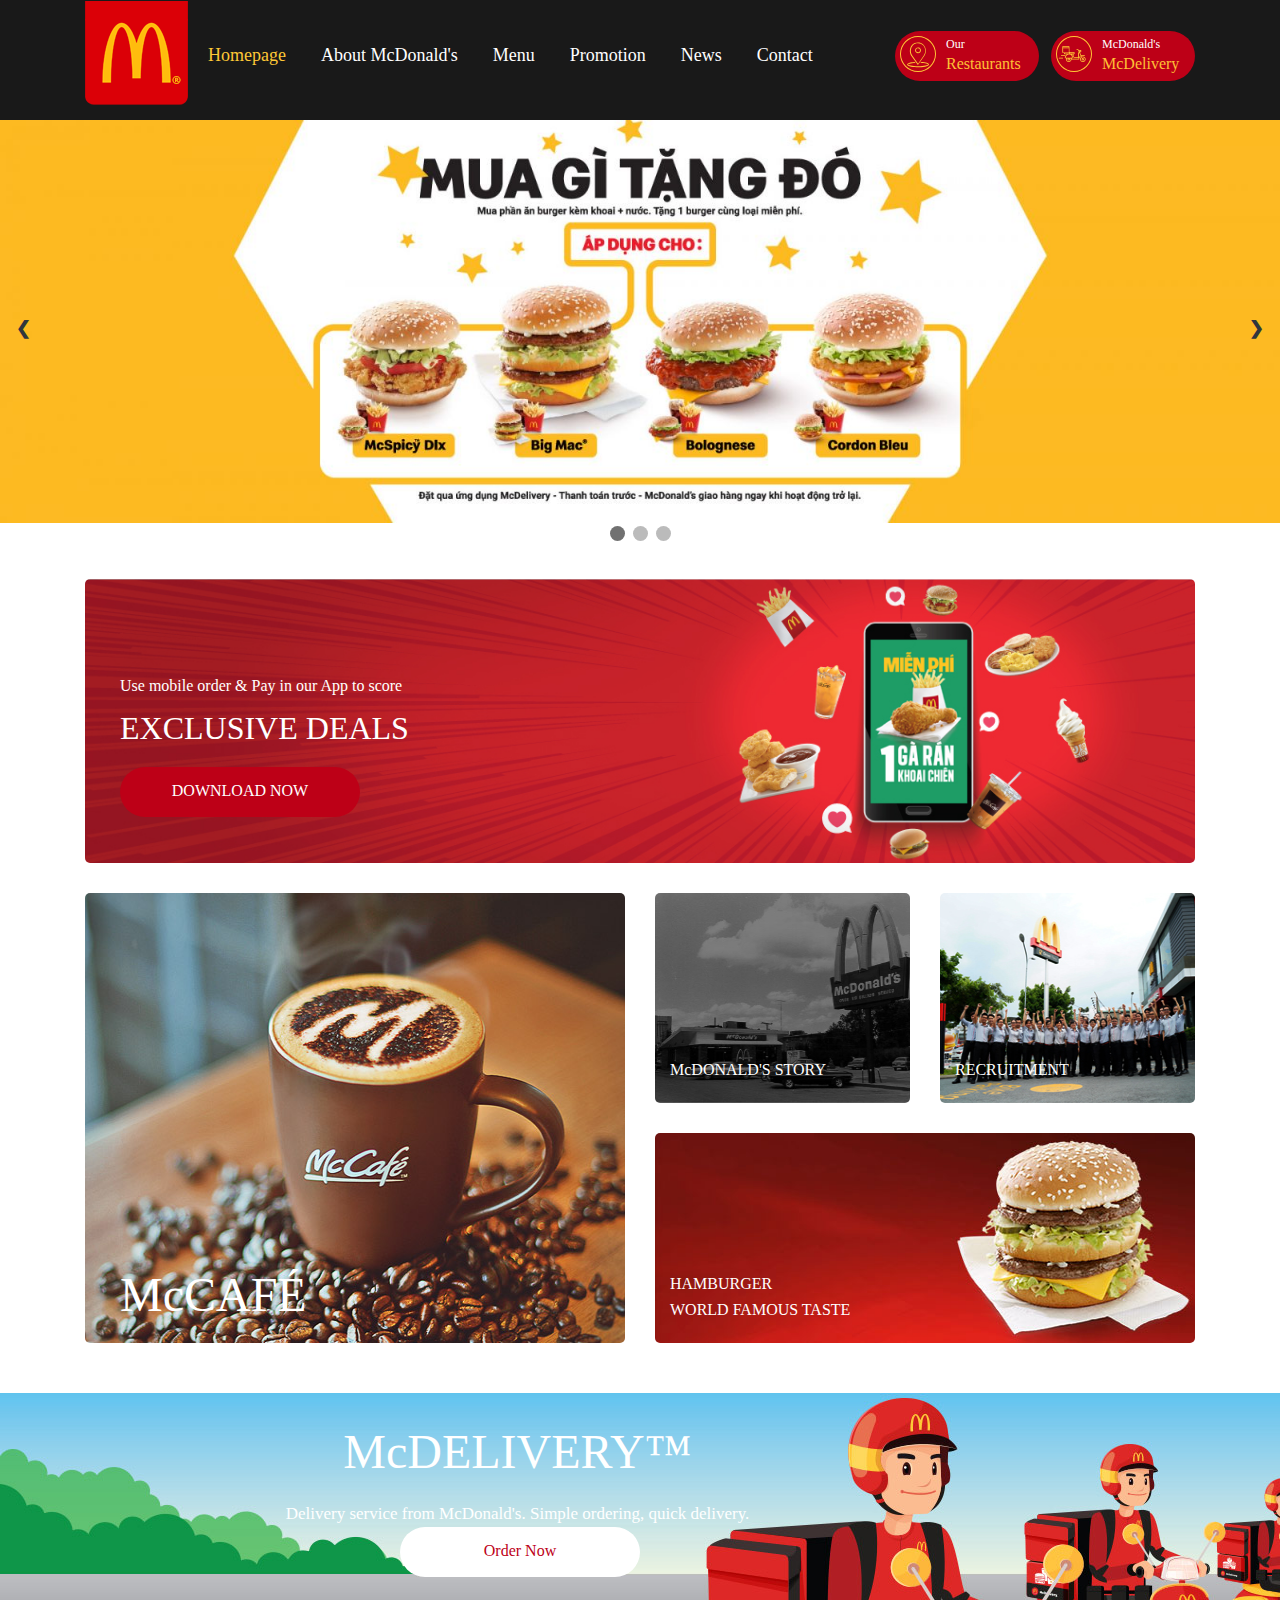
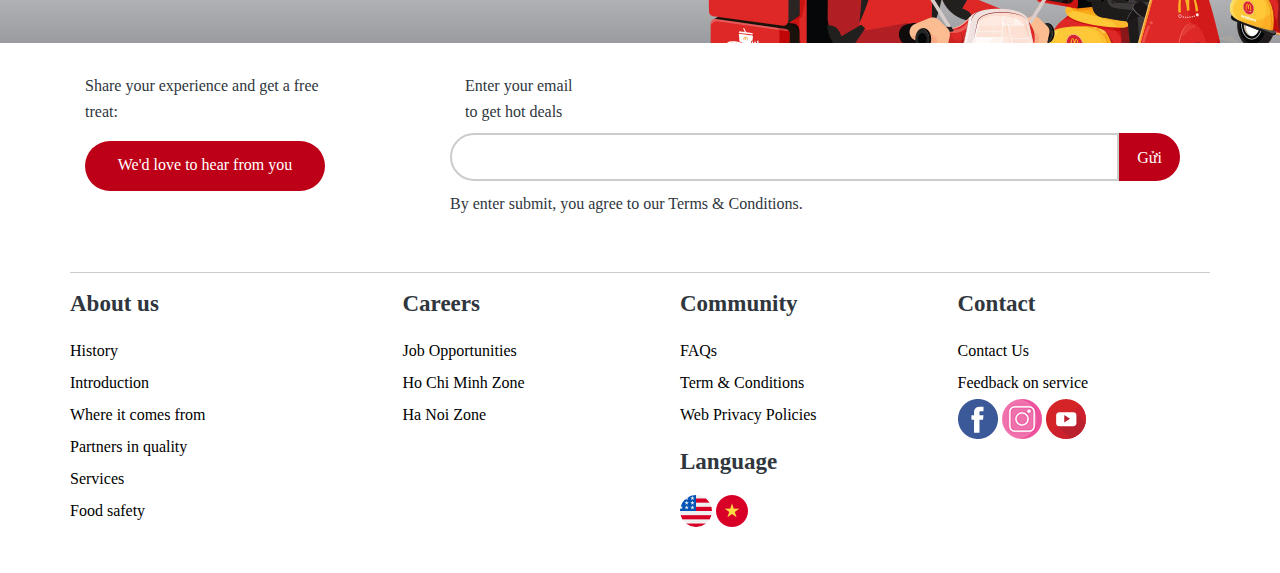
<file: html/index-us.html>
<!DOCTYPE html>
<html>

<head>
    <meta charset="utf-8">
    <title>Đồ Án McDonald's™ Tiếng Anh</title>
    <link rel="icon" href="../images/favicon.ico" type="image/x-icon" />
    <meta name="viewport" content="width=device-width, initial-scale=1.0">
    <!-- Latest compiled and minified CSS -->
    <link rel="stylesheet" href="https://maxcdn.bootstrapcdn.com/bootstrap/4.3.1/css/bootstrap.min.css">
    <!-- jQuery library -->
    <script src="https://ajax.googleapis.com/ajax/libs/jquery/3.4.1/jquery.min.js"></script>
    <!-- Popper JS -->
    <script src="https://cdnjs.cloudflare.com/ajax/libs/popper.js/1.14.7/umd/popper.min.js"></script>
    <!-- Latest compiled JavaScript -->
    <script src="https://maxcdn.bootstrapcdn.com/bootstrap/4.3.1/js/bootstrap.min.js"></script>
    <link rel="stylesheet" type="text/css" href="../CSS/style.css">
</head>

<body>
    <nav class="navbar navbar-expand-md navbar-dark bg-dark size_nav">
        <div class="container">
            <a class="navbar-branch logo_1" onclick="history.go(0)">
                <img style="margin: 0px 20px 00px 0px;" src="../images/logo-mcdonalds.png">
            </a>
            <button class="navbar-toggler" type="button" data-toggler="collapse" data-target="#navbarResponsive">
                <span class="navbar-toggler-icon"></span>
            </button>
            <div class="collapse navbar-collapse" id="navbarResponsive">
                <ul class="navbar-nav tmenu-home">
                    <li class="nav-item "><a class="navbar-link" style="color: #ffc836;" href="../index.html">Homepage</a></li>
                    <li class="nav-item"><a class="navbar-link" href="#">About McDonald's</a></li>
                    <li class="nav-item"><a class="navbar-link" href="menu_Chinh.html">Menu</a></li>
                    <li class="nav-item"><a class="navbar-link" href="#">Promotion</a></li>
                    <li class="nav-item"><a class="navbar-link" href="#">News</a></li>
                    <li class="nav-item"><a class="navbar-link" href="#">Contact</a></li>
                </ul>
            </div>
            <div class="size_heThong_giaoHang">
                <div class="check_in" onclick="location.href='https://mcdonalds.vn/cua-hang.html'">
                    <img class="left" src="../images/location.png">
                    <p class="text_heThong_giaoHang">Our<br><span class="span_heThong_giaoHang">Restaurants</span></p>
                </div>
                <div class="check_in" onclick="location.href='https://mcdelivery.vn/'">
                    <img class="left" src="../images/delivery-menu.png">
                    <p class="text_heThong_giaoHang">McDonald's<br><span class="span_heThong_giaoHang">McDelivery</span></p>
                </div>
            </div>
        </div>
    </nav>
    <div class="container-fluid nopadding">
        <div class="col-md-12 nopadding">
            <div class="slideshow-container">
                <div class="mySlides">
                    <img src="../images/mgtd_homeslide.jpg" class="size_img_slides">
                </div>
                <div class="mySlides">
                    <img src="../images/slider.jpg" class="size_img_slides">
                </div>
                <div class="mySlides">
                    <img src="../images/TOW_homeslide.jpg" class="size_img_slides">
                </div>
                <a class="prev" onclick="plusSlides(-1)">&#10094;</a>
                <a class="next" onclick="plusSlides(1)">&#10095;</a>
            </div>
            <div style="text-align:center">
                <span class="dot" onclick="currentSlide(1)"></span>
                <span class="dot" onclick="currentSlide(2)"></span>
                <span class="dot" onclick="currentSlide(3)"></span>
            </div>
        </div>
    </div>
    <div style="margin-top: 30px; margin-bottom: 50px;" class="container">
        <div class="row ">
            <div class="col-md-12">
                <img class="img-content" src="../images/1170x300-GMALpx.jpg">
                <div class="uuDai">
                    <span class="color_white">Use mobile order & Pay in our App to score</span>
                    <h2 class="color_white h2_ungdDungMC">EXCLUSIVE DEALS</h2>
                    <a class="download_mcdonalds color_white" href="#">DOWNLOAD NOW</a>
                </div>
            </div>
            <div class="col-md-6 img_nhanVien">
                <img class="img-content" src="../images/mccafe_desktop.jpg">
                <div class="size_mcCafe">
                    <a href="#">
                        <p style="font-size: 48px;" class="color_white">McCAFÉ</p>
                    </a>
                </div>
            </div>
            <div class="col-md-6 img_nhanVien">
                <div class="row">
                    <div class="col-md-6" style="height: 210px;">
                        <img class="img-content" src="../images/home-stories.jpg">
                        <div class="size_cauChuyen">
                            <a href="#">
                                <p style="font-size: 16px;" class="color_white">McDONALD'S STORY</p>
                            </a>
                        </div>
                    </div>
                    <div class="col-md-6" style="height: 210px; ">
                        <img class="img-content" src="../images/hr-pc.jpg">
                        <div class="size_cauChuyen">
                            <a href="#">
                                <p style="font-size: 16px;" class="color_white">RECRUITMENT</p>
                            </a>
                        </div>
                    </div>
                    <div class="col-md-12" style="height: 210px; margin-top: 30px;">
                        <img class="img-content" src="../images/home-banner-hamburger.jpg">
                        <div class="size_cauChuyen">
                            <a href="#">
                                <p style="font-size: 16px;" class="color_white">HAMBURGER <br> WORLD FAMOUS TASTE</p>
                            </a>
                        </div>
                    </div>
                </div>
            </div>
        </div>
    </div>
    <div class="col-md-12 img_chanTrang">
        <div class="size_dichVu">
            <h1>McDELIVERY™</h1>
            <p class="color_white">Delivery service from McDonald's. Simple ordering, quick delivery.</p>
            <div style="margin-left: 160px;"><a class="order_mcdonalds" href="#">Order Now</a></div>
        </div>
    </div>
    <div class="container size_chungToilangNghe">
        <div class="row">
            <div style="height: 150px;" class="col-md-3">
                <div>
                    <p>Share your experience and get a free treat:</p>
                </div>
                <div>
                    <a class="download_mcdonalds color_white" href="#">We'd love to hear from you</a>
                </div>
            </div>
            <div style="height: 150px;" class="col-md-8 offset-md-1">
                <div class="row ">
                    <div style="height: 60px;" class="col-md-12">
                        <p>Enter your email<br>to get hot deals</p>
                    </div>
                    <div style="margin-bottom: 10px;" class="input-group-btn row col-md-12">
                        <input class="input_textGui col-md-11" type="text" name="Gui">
                        <button class="button_Gui color_white col-md-1" type="submit" style="">Gửi</button>
                    </div>
                    <div>
                        <p>By enter submit, you agree to our Terms & Conditions.</p>
                    </div>
                </div>
            </div>
        </div>
    </div>
    <footer style="height: 300px;" class="container">
        <div class="row">
            <div class="col-md-12 row">
                <div style="padding-left: 0px;" class="col-md-3">
                    <!-- Tìm hiểu -->
                    <ul style="padding-left: 0px;">
                        <li class="text_footer-Big">About us</li>
                        <li><a href="#">History</a></li>
                        <li><a href="#">Introduction</a></li>
                        <li><a href="#">Where it comes from</a></li>
                        <li><a href="#">Partners in quality</a></li>
                        <li><a href="#">Services</a></li>
                        <li><a href="#">Food safety</a></li>
                    </ul>
                </div>
                <div class="col-md-3">
                    <!-- Cơ hội nghề nghiệp -->
                    <ul>
                        <li class="text_footer-Big">Careers</li>
                        <li><a href="#">Job Opportunities</a></li>
                        <li><a href="#">Ho Chi Minh Zone</a></li>
                        <li><a href="#">Ha Noi Zone</a></li>
                    </ul>
                </div>
                <div style="padding-right: 0px;" class="col-md-3">
                    <!-- Chính sách -->
                    <ul>
                        <li class="text_footer-Big">Community</li>
                        <li><a href="#">FAQs</a></li>
                        <li><a href="#">Term & Conditions</a></li>
                        <li><a href="#">Web Privacy Policies</a></li>
                        <li class="text_footer-Big">Language</li>
                        <li>
                            <a href="#"><img src="../images/united-states.png"></a>
                            <a href="../index.html"><img src="../images/vietnam.png"></a>
                        </li>
                    </ul>
                </div>
                <div class="col-md-3">
                    <!-- Liên hệ với chúng tôi -->
                    <ul>
                        <li class="text_footer-Big">Contact</li>
                        <li><a href="#">Contact Us</a></li>
                        <li><a href="#">Feedback on service</a></li>
                        <li>
                            <a href="https://www.facebook.com/McDonaldsVN/"><img src="../images/facebook.png"></a>
                            <a href="https://www.instagram.com/mcdonaldsvn/"><img src="../images/instagram.png"></a>
                            <a href="https://www.youtube.com/user/McDonaldsVN/featured"><img src="../images/youtube.png"></a>
                        </li>
                    </ul>
                </div>
            </div> 
        </div> 
    </footer>
    <script src="../javascript/main.js"></script>
</body>

</html>
</file>
<file: CSS/style.css>
body {
    font-family: Open Sans Light;
    color: #30363D;
    font-size: 16px;
    line-height: 1.6em;
    text-shadow: none;
    background: #fff;
    height: auto !important;
    display: block;
    margin: 0px;
}

.mySlides {
    display: none
}

a {
    text-decoration: none !important;
}

.slideshow-container {
    max-width: 100%;
    position: relative;
    margin: auto;
}

.prev,
.next {
    cursor: pointer;
    position: absolute;
    top: 50%;
    width: auto;
    padding: 16px;
    margin-top: -22px;
    color: white;
    font-weight: bold;
    font-size: 18px;
    transition: 0.6s ease;
    border-radius: 0 3px 3px 0;
    user-select: none;
}

.next {
    right: 0;
    border-radius: 3px 0 0 3px;
}

.prev:hover,
.next:hover {
    background-color: rgba(0, 0, 0, 0.8);
}

.dot {
    cursor: pointer;
    height: 15px;
    width: 15px;
    margin: 0 2px;
    background-color: #bbb;
    border-radius: 50%;
    display: inline-block;
    transition: background-color 0.6s ease;
}

.active,
.dot:hover {
    background-color: #717171;
}

.size_img_slides {
    width: 100%
}

.check_in {
    padding: 5px;
    width: 150px;
    height: 50px;
    background-color: #bd0017;
    cursor: pointer;
    border-radius: 100px;
    flex-basis: 48%;
}

.text_heThong_giaoHang {
    color: white;
    float: left;
    font-size: 12px;
    margin-left: 10px;
    line-height: 1.4;
}

.span_heThong_giaoHang {
    color: #fdc135;
    font-size: 16px;
}

.size_heThong_giaoHang {
    justify-content: space-between;
    width: 300px;
    height: 50px;
    display: flex;
}

.left {
    float: left;
}

.logo_1 {
    cursor: pointer;
    margin-top: 0px;
}

.navbar {
    background-color: #191919 !important;
    padding-top: 0px;
}

.size_nav {
    height: 120px;
    width: 100%;
}

.tmenu-home li a {
    text-decoration: none;
    color: #ffffff;
    text-align: center;
    font-size: 18px;
    line-height: 1.4;
    padding: 45px 35px 70px 0;
}

.tmenu-home li a:hover {
    color: #ffc836;
}

.active {
    color: #ffc836 !important;
}

.nopadding {
    padding: 0 !important;
    margin: 0 !important;
}

.img-content {
    width: 100%;
    height: 100%;
    border-radius: 5px;
}

.download_mcdonalds {
    width: 240px;
    height: 50px;
    background: #BD0017;
    line-height: 48px;
    float: left;
    border-radius: 30px;
    text-decoration: none !important;
    text-align: center;
}

.color_white {
    color: white !important;
}

h2 {
    font-family: Open Sans Extrabold !important;
    font-style: normal;
    margin: 0 0 20px 0;
}

.uuDai {
    width: 415px;
    height: 140px;
    position: absolute;
    bottom: 50px;
    left: 50px;
}

.img_nhanVien {
    height: 450px;
    margin-top: 30px;
    padding-right: 15px;
}

.h2_ungdDungMC {
    margin-bottom: 20px;
    margin-top: 10px;
}

.img_chanTrang {
    background-image: url('../images/MDS_banner_1600x250.jpg');
    max-width: 1600px;
    height: 250px;
    display: flex;
    margin: auto;
    box-sizing: border-box;
    padding-top: 30px;
    padding-left: 240px;
}

.img_chanTrang h1 {
    font-family: Open Sans Extrabold !important;
    font-style: normal;
    margin: 0 0 20px 0;
    text-align: center;
    font-size: 48px;
    color: #FFF;
}

.size_mcCafe {
    bottom: 20px;
    left: 50px;
    position: absolute;
}

.img_nhanVien a {
    text-decoration: none;
}

.size_cauChuyen {
    bottom: 5px;
    left: 30px;
    position: absolute;
}

.order_mcdonalds {
    width: 240px;
    height: 50px;
    background: #FFFF;
    color: #BD0017;
    line-height: 48px;
    float: left;
    border-radius: 30px;
    text-decoration: none !important;
    text-align: center;
}

.order_mcdonalds:hover {
    color: #BD0017;
}

.size_dichVu {
    width: 555px;
    height: 190px;
}

.size_dichVu p {
    margin-bottom: 0px;
    text-align: center;
    font-size: 17px;
}

.size_chungToilangNghe {
    border-bottom: 1px solid #CCC;
    height: 230px;
    box-sizing: border-box;
    padding-top: 30px;
}

.button_Gui {
    height: 48px;
    background: #BD0017;
    border: none;
    position: relative;
    border-top-right-radius: 30px;
    border-bottom-right-radius: 30px;
}

.input_textGui:focus {
    outline: none;
    border-color: #9ecaed;
    box-shadow: 0 0 10px #9ecaed;
}

.input_textGui {
    height: 48px;
    border: 2px solid #CCCCCC;
    border-top-left-radius: 30px;
    border-bottom-left-radius: 30px;
}

ul li {
    list-style: none;
    line-height: 2;
}

ul li a {
    text-decoration: none;
    color: black;
}

ul li a:hover {
    text-decoration: none;
    color: black;
}

.text_footer-Big {
    margin: 8px 0px;
    font-weight: bold;
    font-size: 23px;
}

.size_menu_chinh {
    height: 80px;
    background-color: #474747;
}

.menu_chinh_zone_1 {
    background-color: #bd0017;
    height: 80px;
    display: flex;
}

.menu_chinh_zone_1 a {
    margin: auto;
    color: white;
    text-decoration: none;
}

.menu_chinh_zone_2 {
    background-color: #474747;
    height: 80px;
    display: flex;
}

.menu_chinh_zone_2 a {
    margin: auto;
    color: white;
    text-decoration: none;
}

.menu_chinh_zone_2:hover {
    background-color: #bd0017;
}

.link_khamPha {
    padding: 5px 30px 5px 30px;
    background: white;
    color: #BD0017;
    border: 1px solid #BD0017;
    border-radius: 15px;
    text-decoration: none !important;
}

.link_khamPha:hover {
    color: #BD0017;
}

.content_flex {
    display: flex;
}

.content_flex img {
    width: 100%;
}

.content_margin_auto {
    margin: auto;
}

.content_margin_auto h3 {
    color: #BD0017;
    font-weight: bold;
    margin-bottom: 20px;
}

.format_img_news img {
    width: 100%;
}

#img_news_left img {
    width: 150px;
    height: 100px;
}

#news_zone_1 {
    display: flex;
}

#news_zone_1 h5 {
    font-weight: bold;
}

.text_news {
    margin-left: 30px;
}

.override_map {
    position: absolute;
    width: 570px;
    top: 510px;
    left: 335px;
    background-color: white;
    border-radius: 15px;
    padding: 2%;
}

.override_map h3 {
    margin-bottom: 20px;
    font-weight: bold;
    color: #BD0017;
}

.override_map span {
    color: #888888;
    font-weight: bold;
}

.override_map p {
    color: #888888;
}

#color_text_from {
    color: #888888;
}

.size_form {
    width: 100%;
    height: 50px;
    border-radius: 30px;
    border: 1px solid #888888;
    outline: none;
    padding-left: 20px;
    font-size: 16px;
}

.from_big {
    height: 180px;
    padding-bottom: 25%;
}

.dichVu_img {
    width: 100%;
}

.text_gioiThieu {
    position: absolute;
    top: 50%;
    width: 300px;
    height: 300px;
    color: white;
}

.text_gioiThieu p {
    line-height: 1.5;
}

.content_dichVu img {
    width: 100%;
}

.text_benTrai {
    padding-left: 13%;
    margin: auto;
}

.text_benTrai h1 {
    color: #BD0017;
    margin-bottom: 40px;
}

.text_benTrai p {
    font-size: 18px;
}


.text_benPhai {
    padding: 5%;
    margin: auto;
}
</file>
